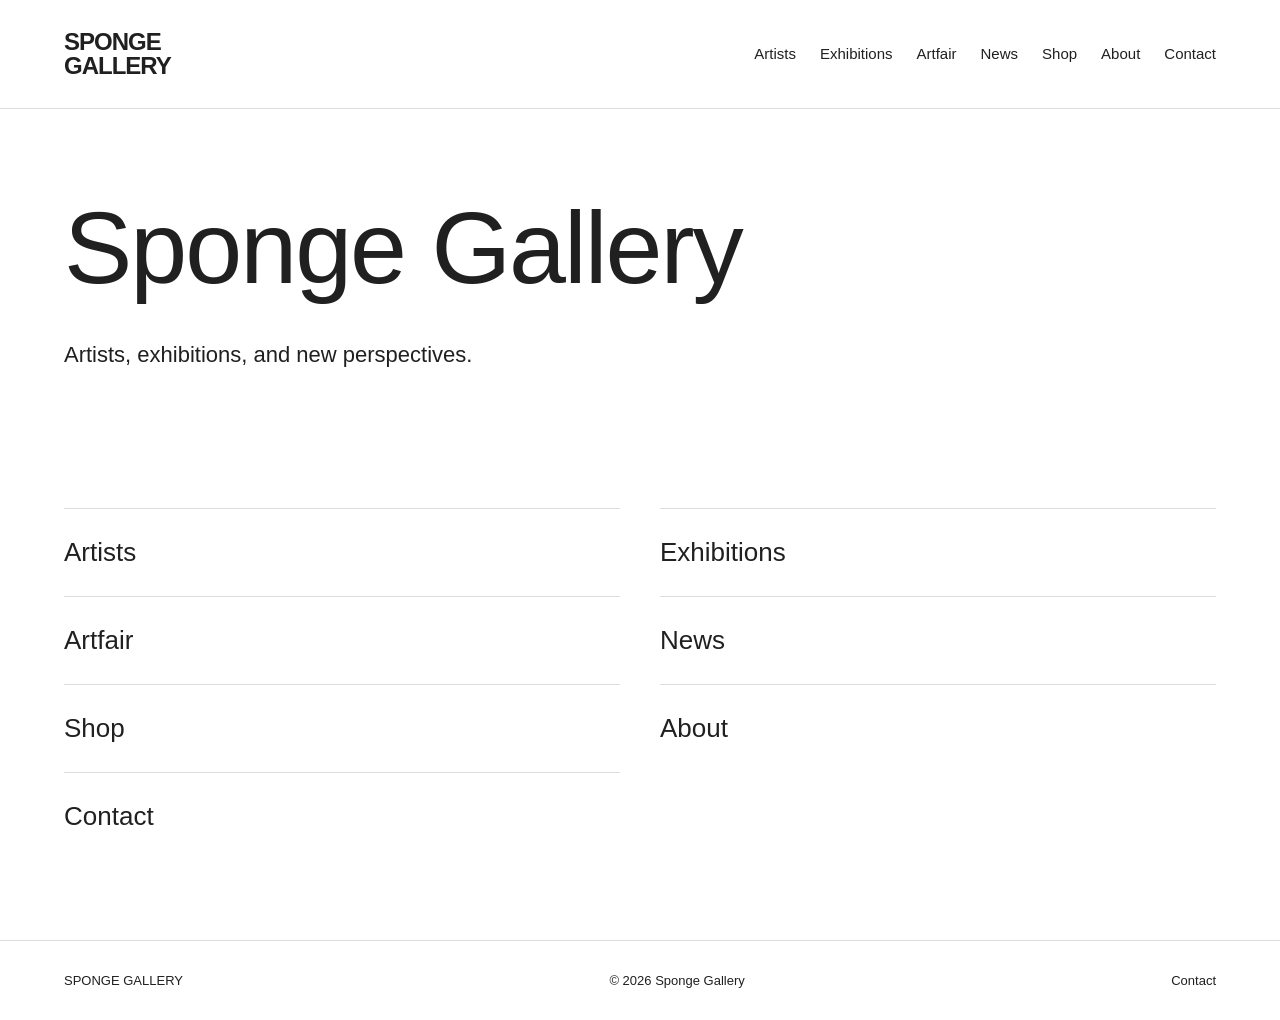
<file: index.html>
<!doctype html><html lang="en"><head><meta charset="utf-8"><meta name="viewport" content="width=device-width,initial-scale=1"><title>Sponge Gallery | Sponge Gallery</title><meta name="description" content="Sponge Gallery — artists, exhibitions, art fairs, and news."><link rel="icon" href="favicon.svg"><link rel="stylesheet" href="style.css"></head><body data-page="index"><a class="skip" href="#main">Skip to content</a><header><a class="brand" href="index.html">SPONGE<br>GALLERY</a><button id="menu" aria-expanded="false" aria-controls="navigation">Menu</button><nav id="navigation" aria-label="Main navigation"></nav></header><main id="main"></main><footer><a href="index.html">SPONGE GALLERY</a><span>© <span id="year"></span> Sponge Gallery</span><a href="contact.html">Contact</a></footer><dialog id="viewer"><button id="close-viewer">Close ×</button><img id="large-image" alt=""><p id="image-caption"></p></dialog><dialog id="inquiry"><button id="close-inquiry">Close ×</button><h2>Artwork inquiry</h2><p id="inquiry-context"></p><form id="inquiry-form"><label>Name<input name="name" required autocomplete="name"></label><label>Email<input name="email" type="email" required autocomplete="email"></label><label>Message<textarea name="message" rows="5" required></textarea></label><button type="submit">Prepare email inquiry</button><p id="inquiry-status" role="status"></p></form></dialog><script src="content.js"></script><script src="app.js"></script></body></html>
</file>
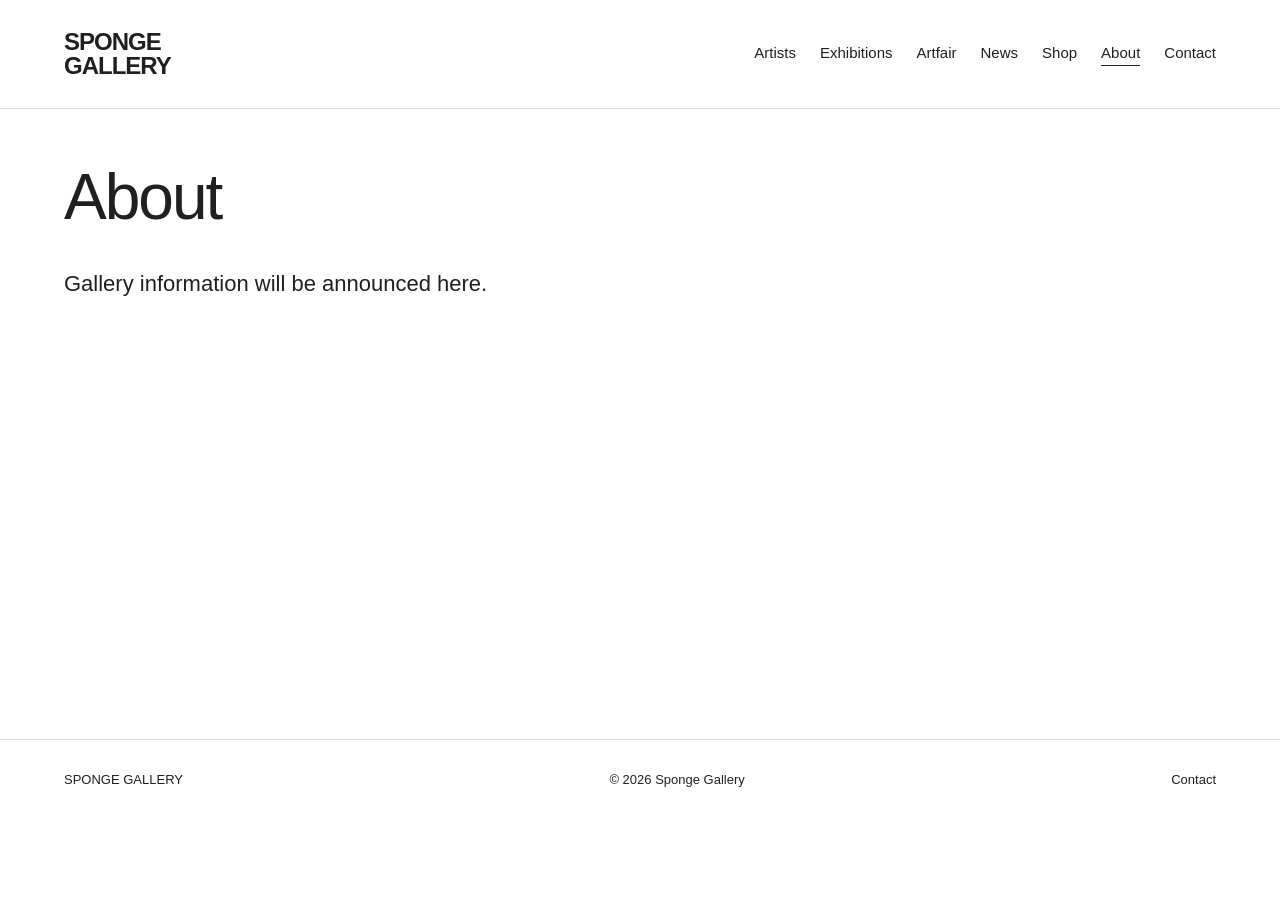
<file: about.html>
<!doctype html><html lang="en"><head><meta charset="utf-8"><meta name="viewport" content="width=device-width,initial-scale=1"><title>About | Sponge Gallery</title><meta name="description" content="Sponge Gallery — artists, exhibitions, art fairs, and news."><link rel="icon" href="favicon.svg"><link rel="stylesheet" href="style.css"></head><body data-page="about"><a class="skip" href="#main">Skip to content</a><header><a class="brand" href="index.html">SPONGE<br>GALLERY</a><button id="menu" aria-expanded="false" aria-controls="navigation">Menu</button><nav id="navigation" aria-label="Main navigation"></nav></header><main id="main"></main><footer><a href="index.html">SPONGE GALLERY</a><span>© <span id="year"></span> Sponge Gallery</span><a href="contact.html">Contact</a></footer><dialog id="viewer"><button id="close-viewer">Close ×</button><img id="large-image" alt=""><p id="image-caption"></p></dialog><dialog id="inquiry"><button id="close-inquiry">Close ×</button><h2>Artwork inquiry</h2><p id="inquiry-context"></p><form id="inquiry-form"><label>Name<input name="name" required autocomplete="name"></label><label>Email<input name="email" type="email" required autocomplete="email"></label><label>Message<textarea name="message" rows="5" required></textarea></label><button type="submit">Prepare email inquiry</button><p id="inquiry-status" role="status"></p></form></dialog><script src="content.js"></script><script src="app.js"></script></body></html>
</file>
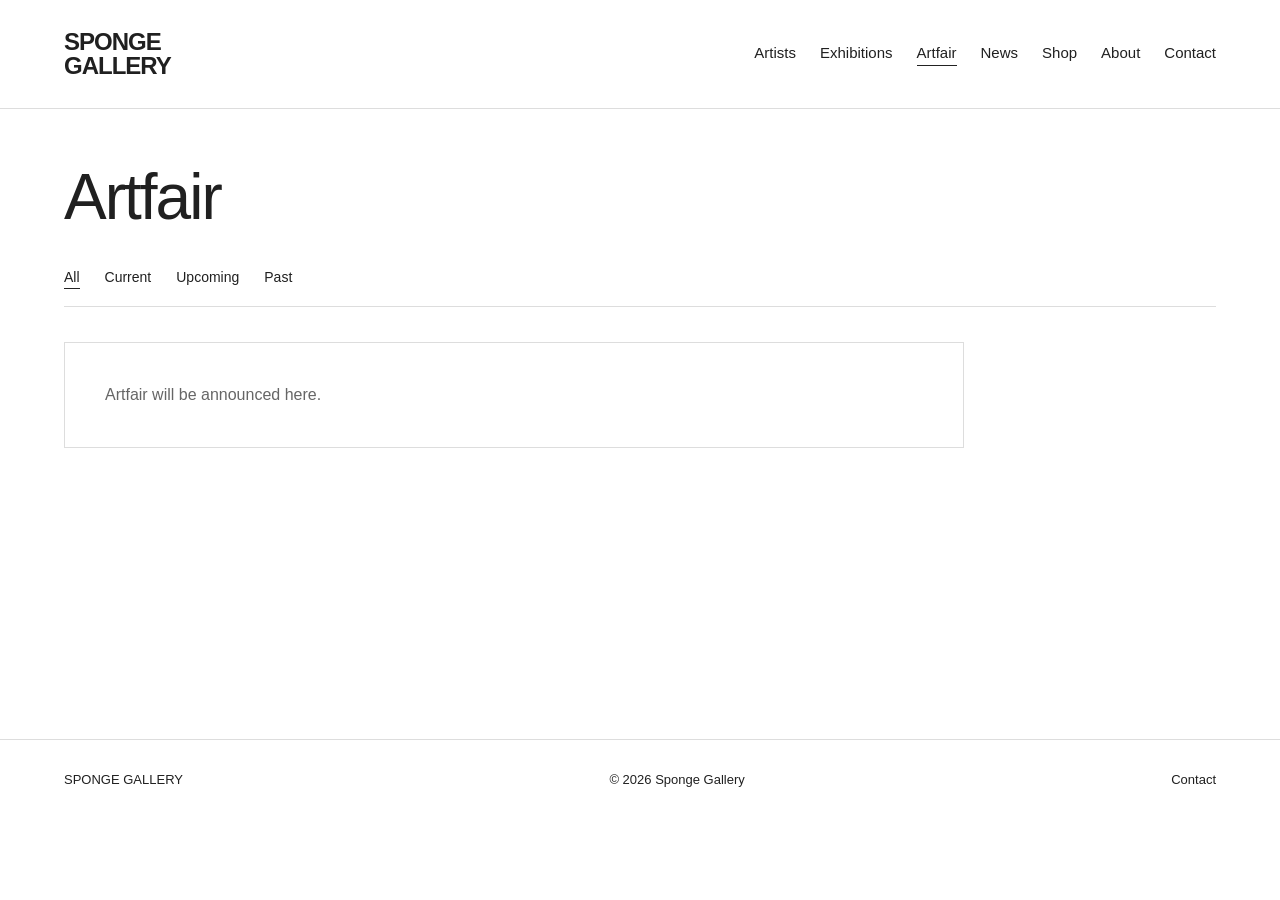
<file: artfair.html>
<!doctype html><html lang="en"><head><meta charset="utf-8"><meta name="viewport" content="width=device-width,initial-scale=1"><title>Artfair | Sponge Gallery</title><meta name="description" content="Sponge Gallery — artists, exhibitions, art fairs, and news."><link rel="icon" href="favicon.svg"><link rel="stylesheet" href="style.css"></head><body data-page="artfair"><a class="skip" href="#main">Skip to content</a><header><a class="brand" href="index.html">SPONGE<br>GALLERY</a><button id="menu" aria-expanded="false" aria-controls="navigation">Menu</button><nav id="navigation" aria-label="Main navigation"></nav></header><main id="main"></main><footer><a href="index.html">SPONGE GALLERY</a><span>© <span id="year"></span> Sponge Gallery</span><a href="contact.html">Contact</a></footer><dialog id="viewer"><button id="close-viewer">Close ×</button><img id="large-image" alt=""><p id="image-caption"></p></dialog><dialog id="inquiry"><button id="close-inquiry">Close ×</button><h2>Artwork inquiry</h2><p id="inquiry-context"></p><form id="inquiry-form"><label>Name<input name="name" required autocomplete="name"></label><label>Email<input name="email" type="email" required autocomplete="email"></label><label>Message<textarea name="message" rows="5" required></textarea></label><button type="submit">Prepare email inquiry</button><p id="inquiry-status" role="status"></p></form></dialog><script src="content.js"></script><script src="app.js"></script></body></html>
</file>
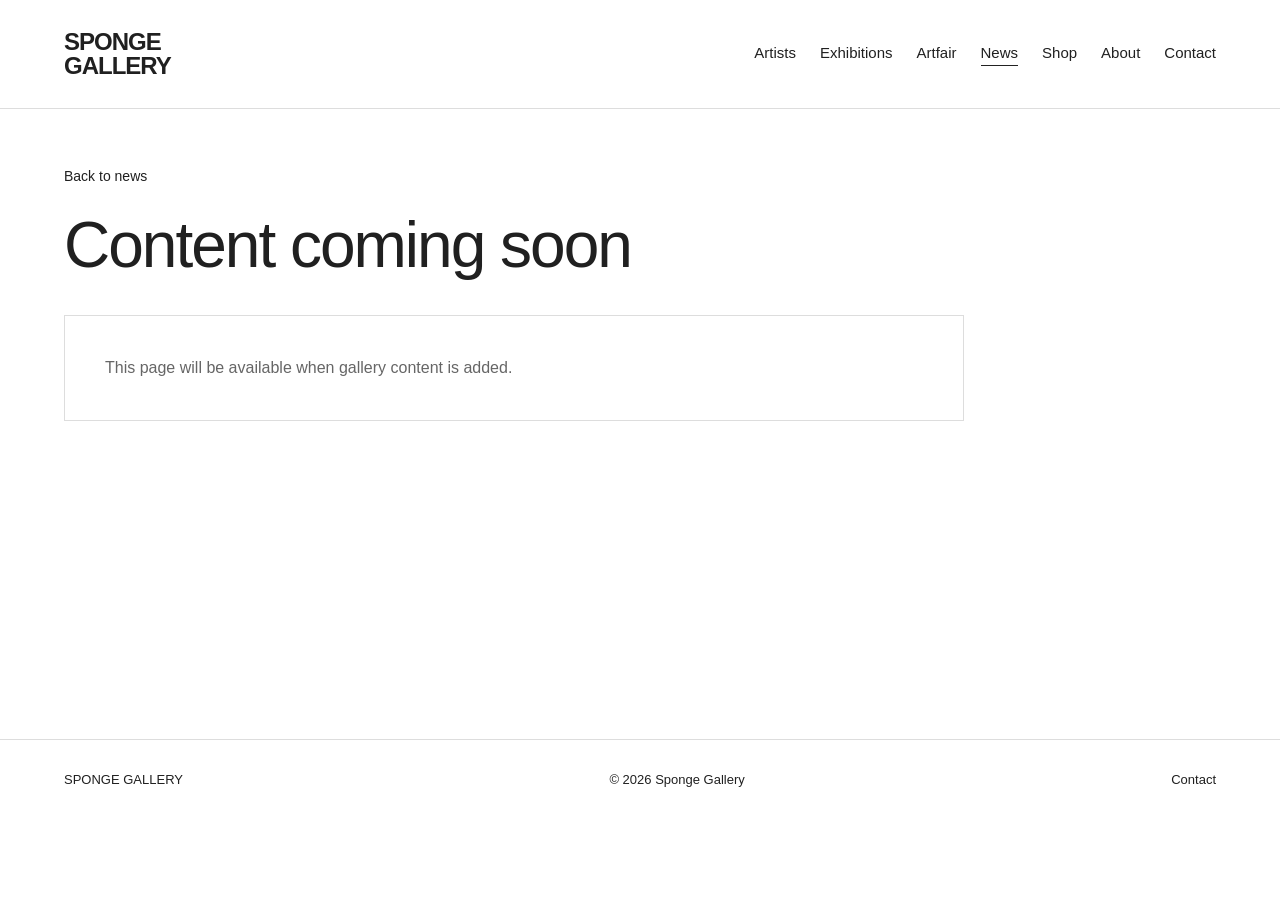
<file: article.html>
<!doctype html><html lang="en"><head><meta charset="utf-8"><meta name="viewport" content="width=device-width,initial-scale=1"><title>News article | Sponge Gallery</title><meta name="description" content="Sponge Gallery — artists, exhibitions, art fairs, and news."><link rel="icon" href="favicon.svg"><link rel="stylesheet" href="style.css"></head><body data-page="article"><a class="skip" href="#main">Skip to content</a><header><a class="brand" href="index.html">SPONGE<br>GALLERY</a><button id="menu" aria-expanded="false" aria-controls="navigation">Menu</button><nav id="navigation" aria-label="Main navigation"></nav></header><main id="main"></main><footer><a href="index.html">SPONGE GALLERY</a><span>© <span id="year"></span> Sponge Gallery</span><a href="contact.html">Contact</a></footer><dialog id="viewer"><button id="close-viewer">Close ×</button><img id="large-image" alt=""><p id="image-caption"></p></dialog><dialog id="inquiry"><button id="close-inquiry">Close ×</button><h2>Artwork inquiry</h2><p id="inquiry-context"></p><form id="inquiry-form"><label>Name<input name="name" required autocomplete="name"></label><label>Email<input name="email" type="email" required autocomplete="email"></label><label>Message<textarea name="message" rows="5" required></textarea></label><button type="submit">Prepare email inquiry</button><p id="inquiry-status" role="status"></p></form></dialog><script src="content.js"></script><script src="app.js"></script></body></html>
</file>
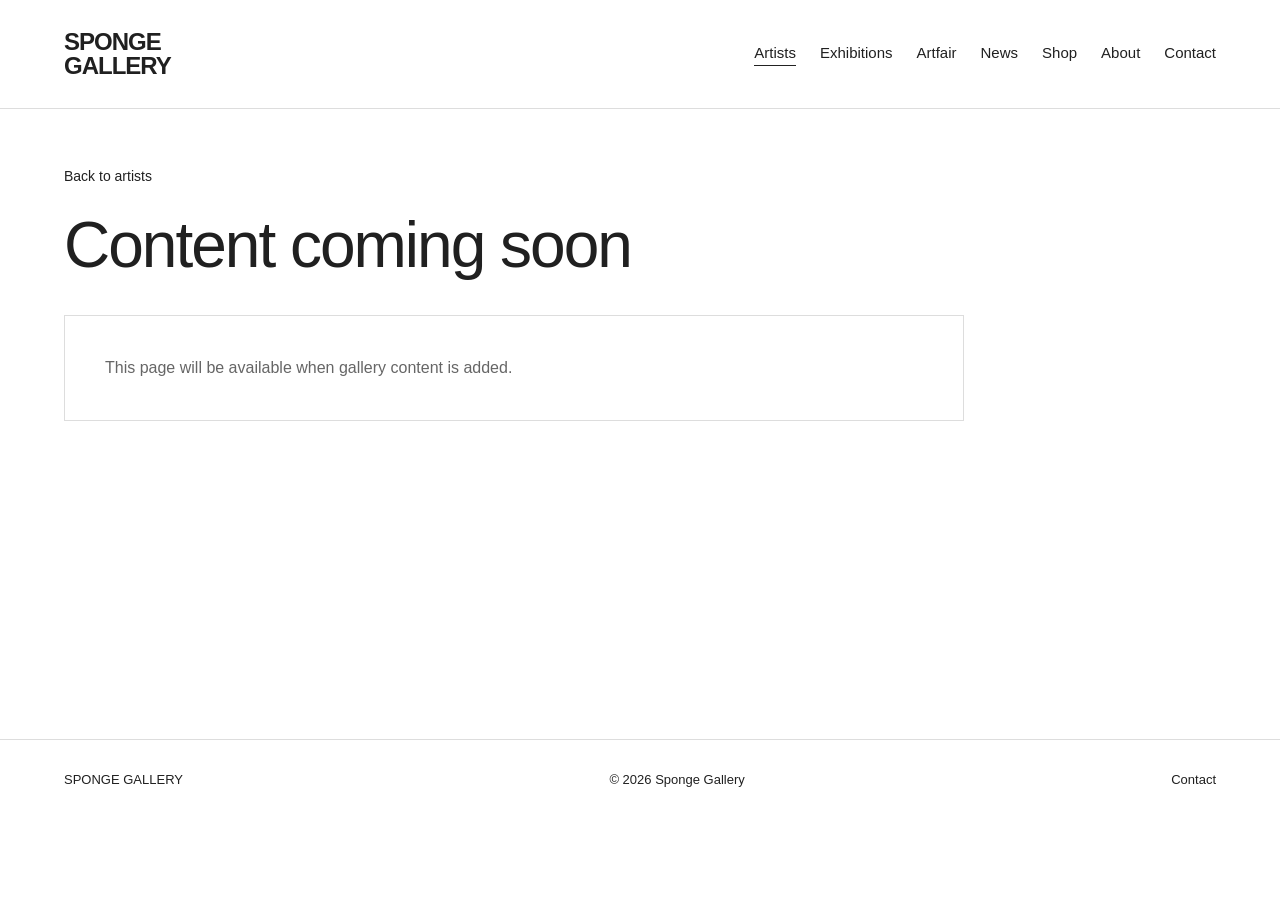
<file: artist.html>
<!doctype html><html lang="en"><head><meta charset="utf-8"><meta name="viewport" content="width=device-width,initial-scale=1"><title>Artist | Sponge Gallery</title><meta name="description" content="Sponge Gallery — artists, exhibitions, art fairs, and news."><link rel="icon" href="favicon.svg"><link rel="stylesheet" href="style.css"></head><body data-page="artist"><a class="skip" href="#main">Skip to content</a><header><a class="brand" href="index.html">SPONGE<br>GALLERY</a><button id="menu" aria-expanded="false" aria-controls="navigation">Menu</button><nav id="navigation" aria-label="Main navigation"></nav></header><main id="main"></main><footer><a href="index.html">SPONGE GALLERY</a><span>© <span id="year"></span> Sponge Gallery</span><a href="contact.html">Contact</a></footer><dialog id="viewer"><button id="close-viewer">Close ×</button><img id="large-image" alt=""><p id="image-caption"></p></dialog><dialog id="inquiry"><button id="close-inquiry">Close ×</button><h2>Artwork inquiry</h2><p id="inquiry-context"></p><form id="inquiry-form"><label>Name<input name="name" required autocomplete="name"></label><label>Email<input name="email" type="email" required autocomplete="email"></label><label>Message<textarea name="message" rows="5" required></textarea></label><button type="submit">Prepare email inquiry</button><p id="inquiry-status" role="status"></p></form></dialog><script src="content.js"></script><script src="app.js"></script></body></html>
</file>
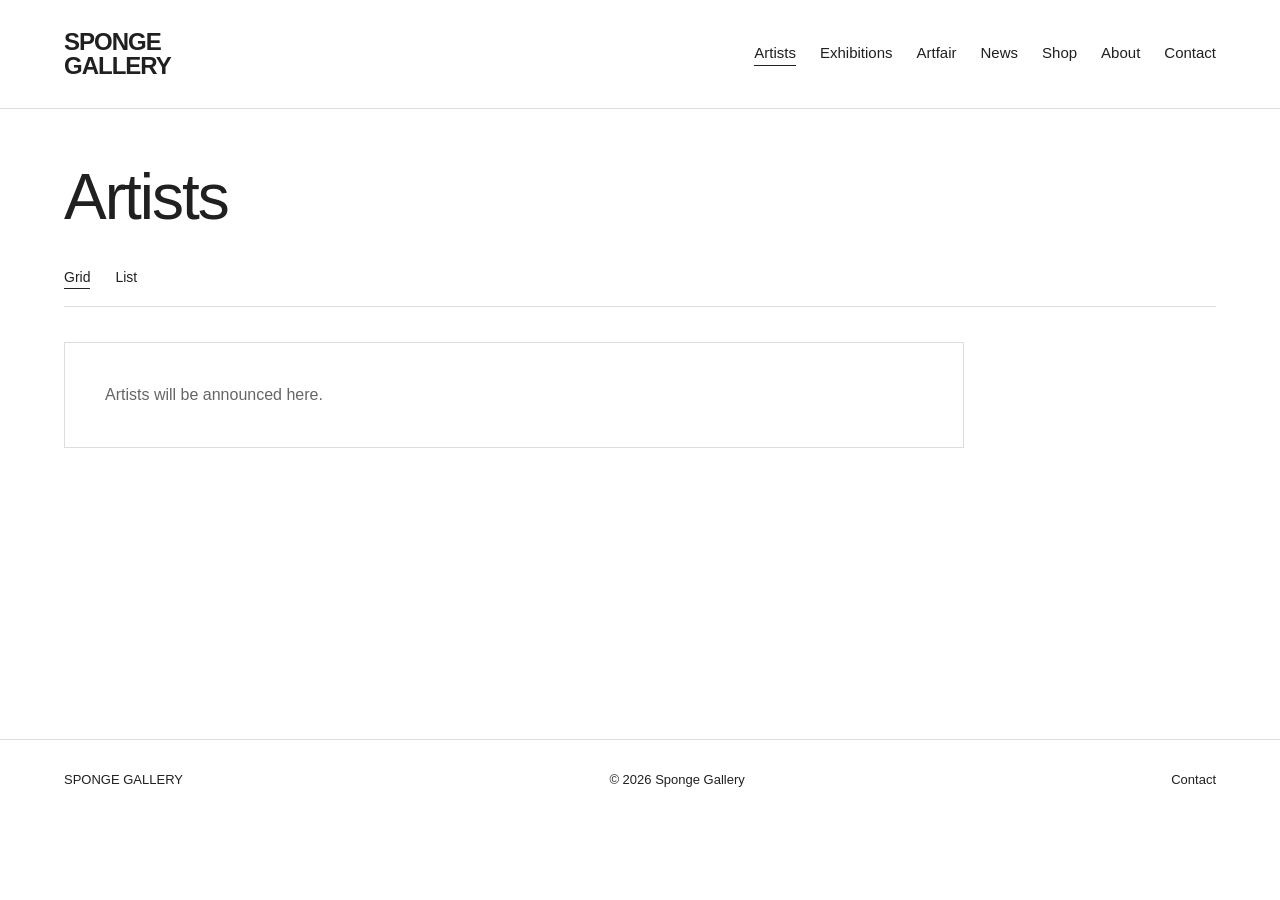
<file: artists.html>
<!doctype html><html lang="en"><head><meta charset="utf-8"><meta name="viewport" content="width=device-width,initial-scale=1"><title>Artists | Sponge Gallery</title><meta name="description" content="Sponge Gallery — artists, exhibitions, art fairs, and news."><link rel="icon" href="favicon.svg"><link rel="stylesheet" href="style.css"></head><body data-page="artists"><a class="skip" href="#main">Skip to content</a><header><a class="brand" href="index.html">SPONGE<br>GALLERY</a><button id="menu" aria-expanded="false" aria-controls="navigation">Menu</button><nav id="navigation" aria-label="Main navigation"></nav></header><main id="main"></main><footer><a href="index.html">SPONGE GALLERY</a><span>© <span id="year"></span> Sponge Gallery</span><a href="contact.html">Contact</a></footer><dialog id="viewer"><button id="close-viewer">Close ×</button><img id="large-image" alt=""><p id="image-caption"></p></dialog><dialog id="inquiry"><button id="close-inquiry">Close ×</button><h2>Artwork inquiry</h2><p id="inquiry-context"></p><form id="inquiry-form"><label>Name<input name="name" required autocomplete="name"></label><label>Email<input name="email" type="email" required autocomplete="email"></label><label>Message<textarea name="message" rows="5" required></textarea></label><button type="submit">Prepare email inquiry</button><p id="inquiry-status" role="status"></p></form></dialog><script src="content.js"></script><script src="app.js"></script></body></html>
</file>
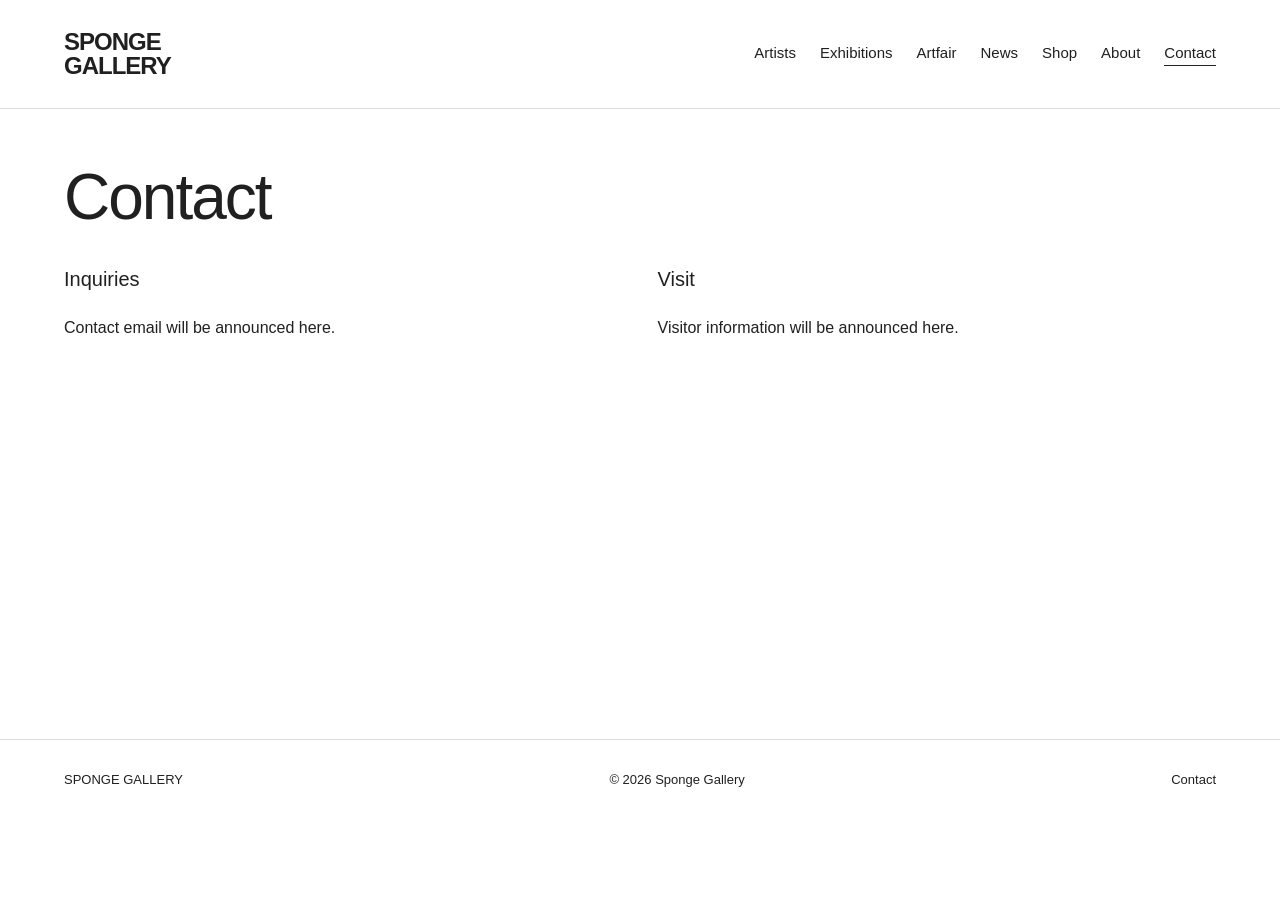
<file: contact.html>
<!doctype html><html lang="en"><head><meta charset="utf-8"><meta name="viewport" content="width=device-width,initial-scale=1"><title>Contact | Sponge Gallery</title><meta name="description" content="Sponge Gallery — artists, exhibitions, art fairs, and news."><link rel="icon" href="favicon.svg"><link rel="stylesheet" href="style.css"></head><body data-page="contact"><a class="skip" href="#main">Skip to content</a><header><a class="brand" href="index.html">SPONGE<br>GALLERY</a><button id="menu" aria-expanded="false" aria-controls="navigation">Menu</button><nav id="navigation" aria-label="Main navigation"></nav></header><main id="main"></main><footer><a href="index.html">SPONGE GALLERY</a><span>© <span id="year"></span> Sponge Gallery</span><a href="contact.html">Contact</a></footer><dialog id="viewer"><button id="close-viewer">Close ×</button><img id="large-image" alt=""><p id="image-caption"></p></dialog><dialog id="inquiry"><button id="close-inquiry">Close ×</button><h2>Artwork inquiry</h2><p id="inquiry-context"></p><form id="inquiry-form"><label>Name<input name="name" required autocomplete="name"></label><label>Email<input name="email" type="email" required autocomplete="email"></label><label>Message<textarea name="message" rows="5" required></textarea></label><button type="submit">Prepare email inquiry</button><p id="inquiry-status" role="status"></p></form></dialog><script src="content.js"></script><script src="app.js"></script></body></html>
</file>
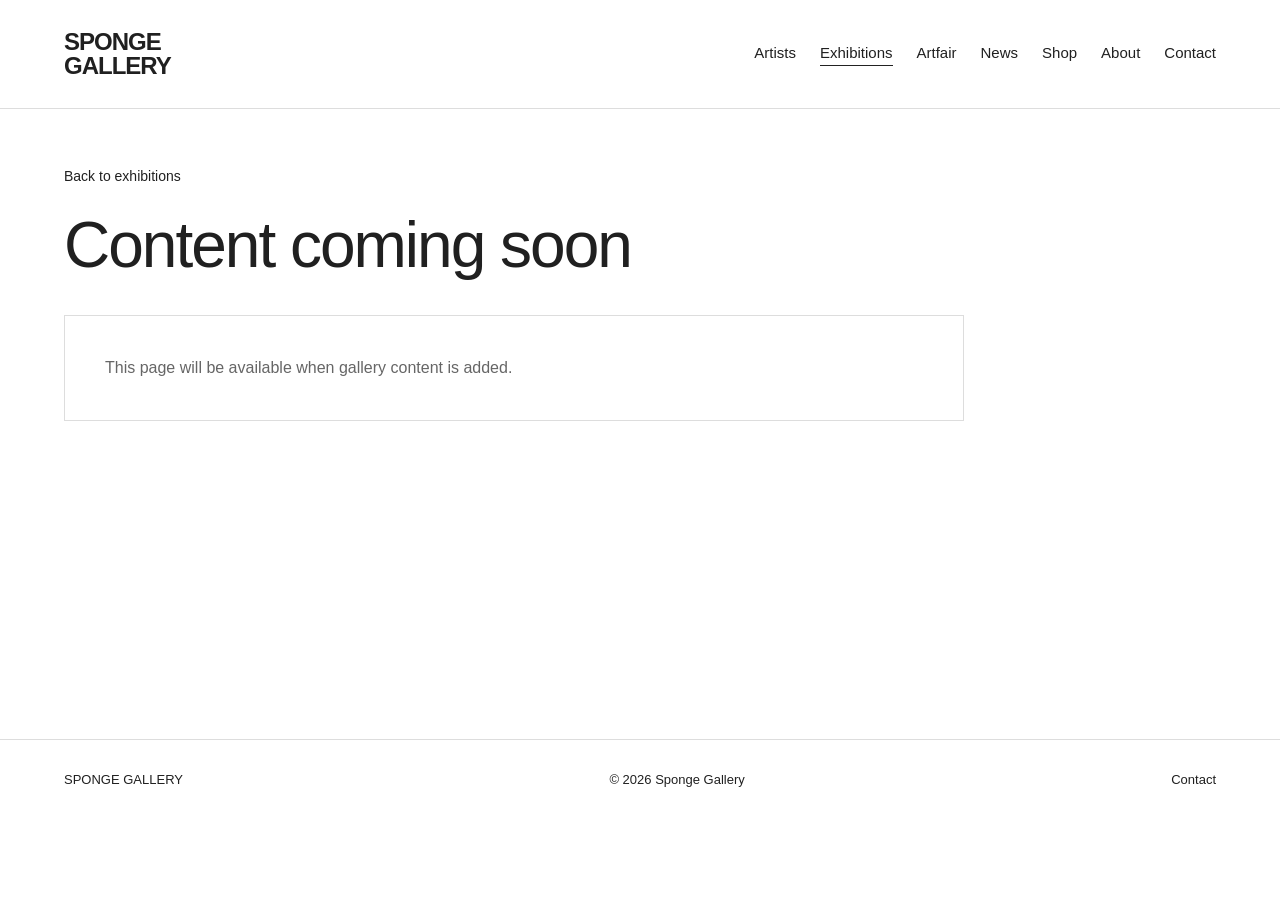
<file: exhibition.html>
<!doctype html><html lang="en"><head><meta charset="utf-8"><meta name="viewport" content="width=device-width,initial-scale=1"><title>Exhibition | Sponge Gallery</title><meta name="description" content="Sponge Gallery — artists, exhibitions, art fairs, and news."><link rel="icon" href="favicon.svg"><link rel="stylesheet" href="style.css"></head><body data-page="exhibition"><a class="skip" href="#main">Skip to content</a><header><a class="brand" href="index.html">SPONGE<br>GALLERY</a><button id="menu" aria-expanded="false" aria-controls="navigation">Menu</button><nav id="navigation" aria-label="Main navigation"></nav></header><main id="main"></main><footer><a href="index.html">SPONGE GALLERY</a><span>© <span id="year"></span> Sponge Gallery</span><a href="contact.html">Contact</a></footer><dialog id="viewer"><button id="close-viewer">Close ×</button><img id="large-image" alt=""><p id="image-caption"></p></dialog><dialog id="inquiry"><button id="close-inquiry">Close ×</button><h2>Artwork inquiry</h2><p id="inquiry-context"></p><form id="inquiry-form"><label>Name<input name="name" required autocomplete="name"></label><label>Email<input name="email" type="email" required autocomplete="email"></label><label>Message<textarea name="message" rows="5" required></textarea></label><button type="submit">Prepare email inquiry</button><p id="inquiry-status" role="status"></p></form></dialog><script src="content.js"></script><script src="app.js"></script></body></html>
</file>
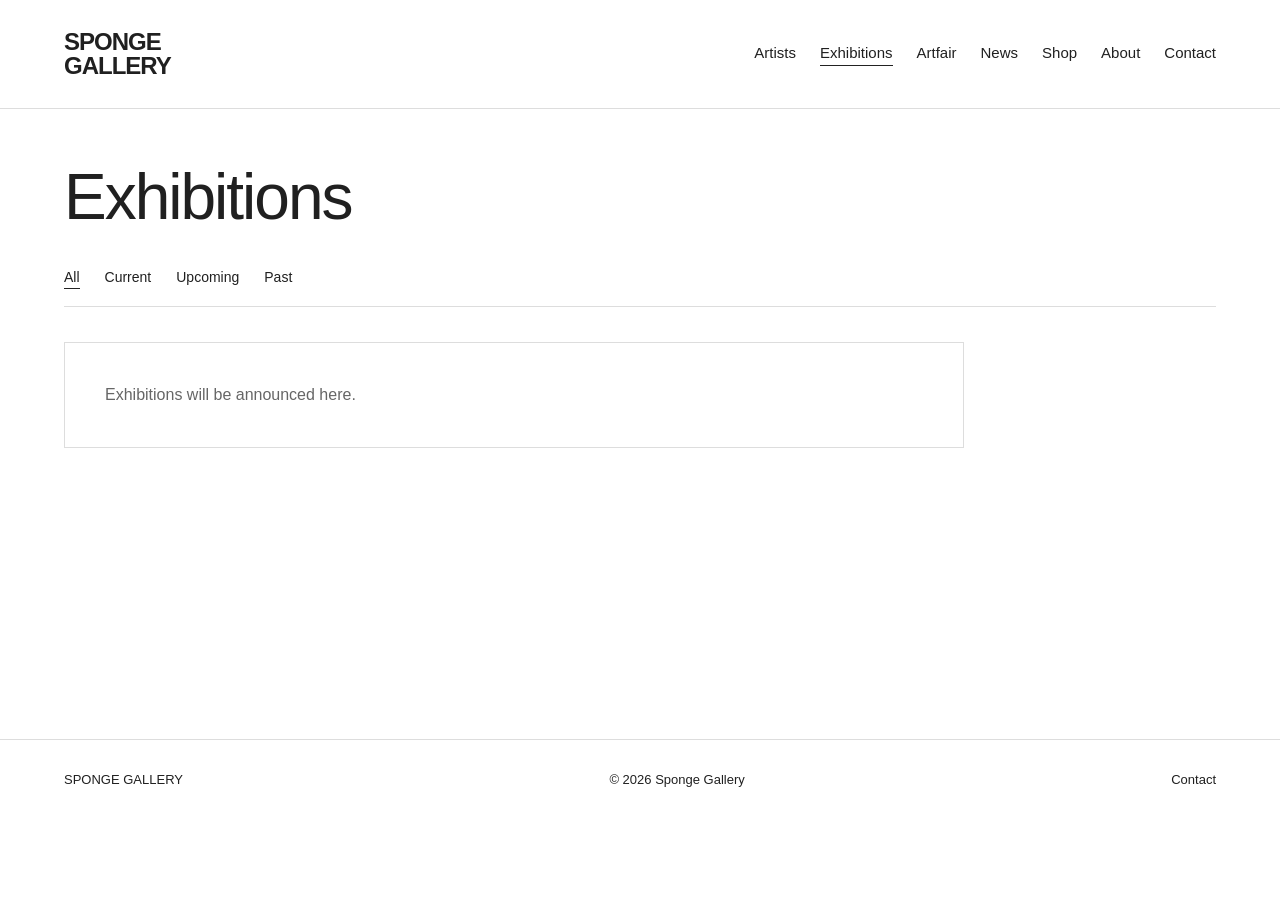
<file: exhibitions.html>
<!doctype html><html lang="en"><head><meta charset="utf-8"><meta name="viewport" content="width=device-width,initial-scale=1"><title>Exhibitions | Sponge Gallery</title><meta name="description" content="Sponge Gallery — artists, exhibitions, art fairs, and news."><link rel="icon" href="favicon.svg"><link rel="stylesheet" href="style.css"></head><body data-page="exhibitions"><a class="skip" href="#main">Skip to content</a><header><a class="brand" href="index.html">SPONGE<br>GALLERY</a><button id="menu" aria-expanded="false" aria-controls="navigation">Menu</button><nav id="navigation" aria-label="Main navigation"></nav></header><main id="main"></main><footer><a href="index.html">SPONGE GALLERY</a><span>© <span id="year"></span> Sponge Gallery</span><a href="contact.html">Contact</a></footer><dialog id="viewer"><button id="close-viewer">Close ×</button><img id="large-image" alt=""><p id="image-caption"></p></dialog><dialog id="inquiry"><button id="close-inquiry">Close ×</button><h2>Artwork inquiry</h2><p id="inquiry-context"></p><form id="inquiry-form"><label>Name<input name="name" required autocomplete="name"></label><label>Email<input name="email" type="email" required autocomplete="email"></label><label>Message<textarea name="message" rows="5" required></textarea></label><button type="submit">Prepare email inquiry</button><p id="inquiry-status" role="status"></p></form></dialog><script src="content.js"></script><script src="app.js"></script></body></html>
</file>
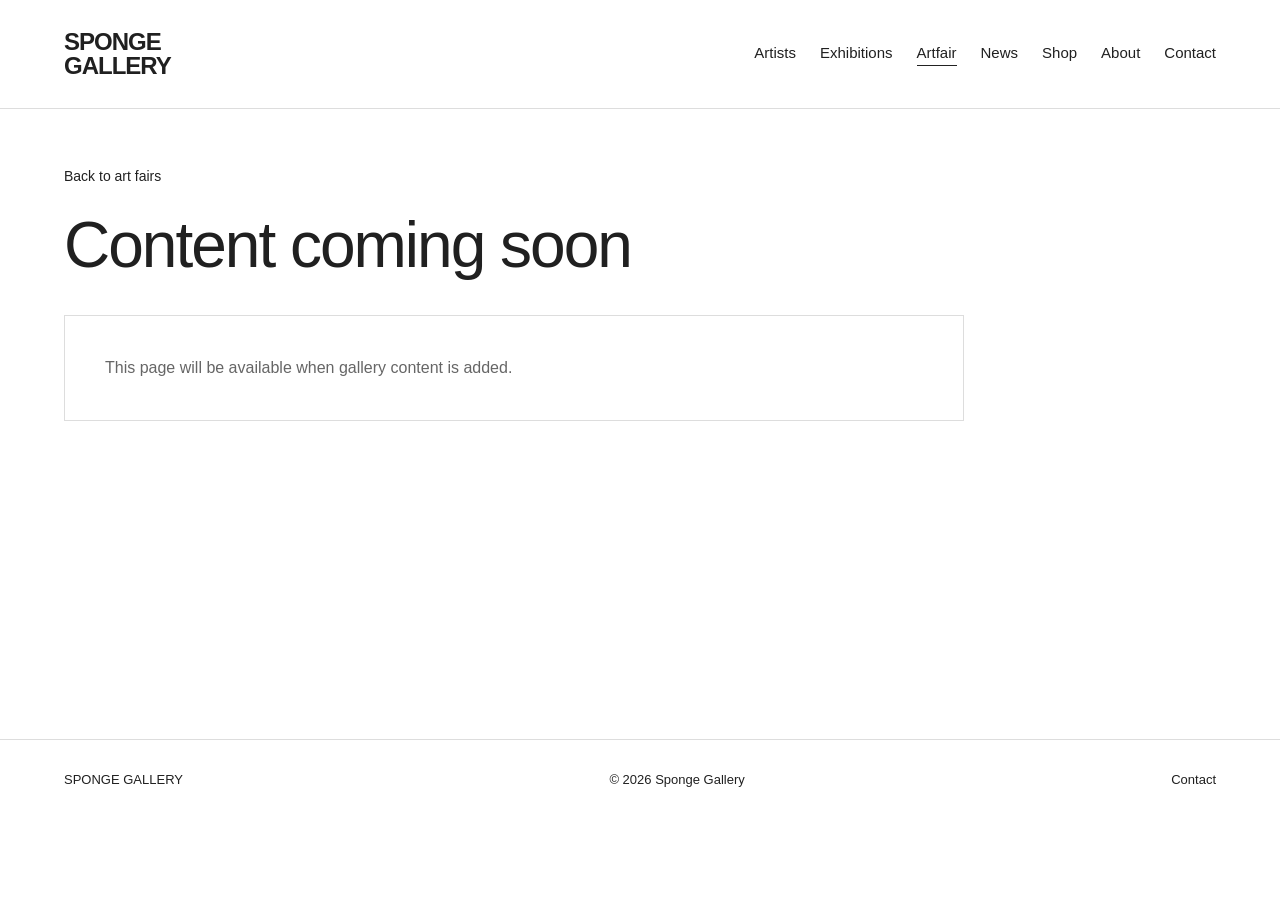
<file: fair.html>
<!doctype html><html lang="en"><head><meta charset="utf-8"><meta name="viewport" content="width=device-width,initial-scale=1"><title>Art fair | Sponge Gallery</title><meta name="description" content="Sponge Gallery — artists, exhibitions, art fairs, and news."><link rel="icon" href="favicon.svg"><link rel="stylesheet" href="style.css"></head><body data-page="fair"><a class="skip" href="#main">Skip to content</a><header><a class="brand" href="index.html">SPONGE<br>GALLERY</a><button id="menu" aria-expanded="false" aria-controls="navigation">Menu</button><nav id="navigation" aria-label="Main navigation"></nav></header><main id="main"></main><footer><a href="index.html">SPONGE GALLERY</a><span>© <span id="year"></span> Sponge Gallery</span><a href="contact.html">Contact</a></footer><dialog id="viewer"><button id="close-viewer">Close ×</button><img id="large-image" alt=""><p id="image-caption"></p></dialog><dialog id="inquiry"><button id="close-inquiry">Close ×</button><h2>Artwork inquiry</h2><p id="inquiry-context"></p><form id="inquiry-form"><label>Name<input name="name" required autocomplete="name"></label><label>Email<input name="email" type="email" required autocomplete="email"></label><label>Message<textarea name="message" rows="5" required></textarea></label><button type="submit">Prepare email inquiry</button><p id="inquiry-status" role="status"></p></form></dialog><script src="content.js"></script><script src="app.js"></script></body></html>
</file>
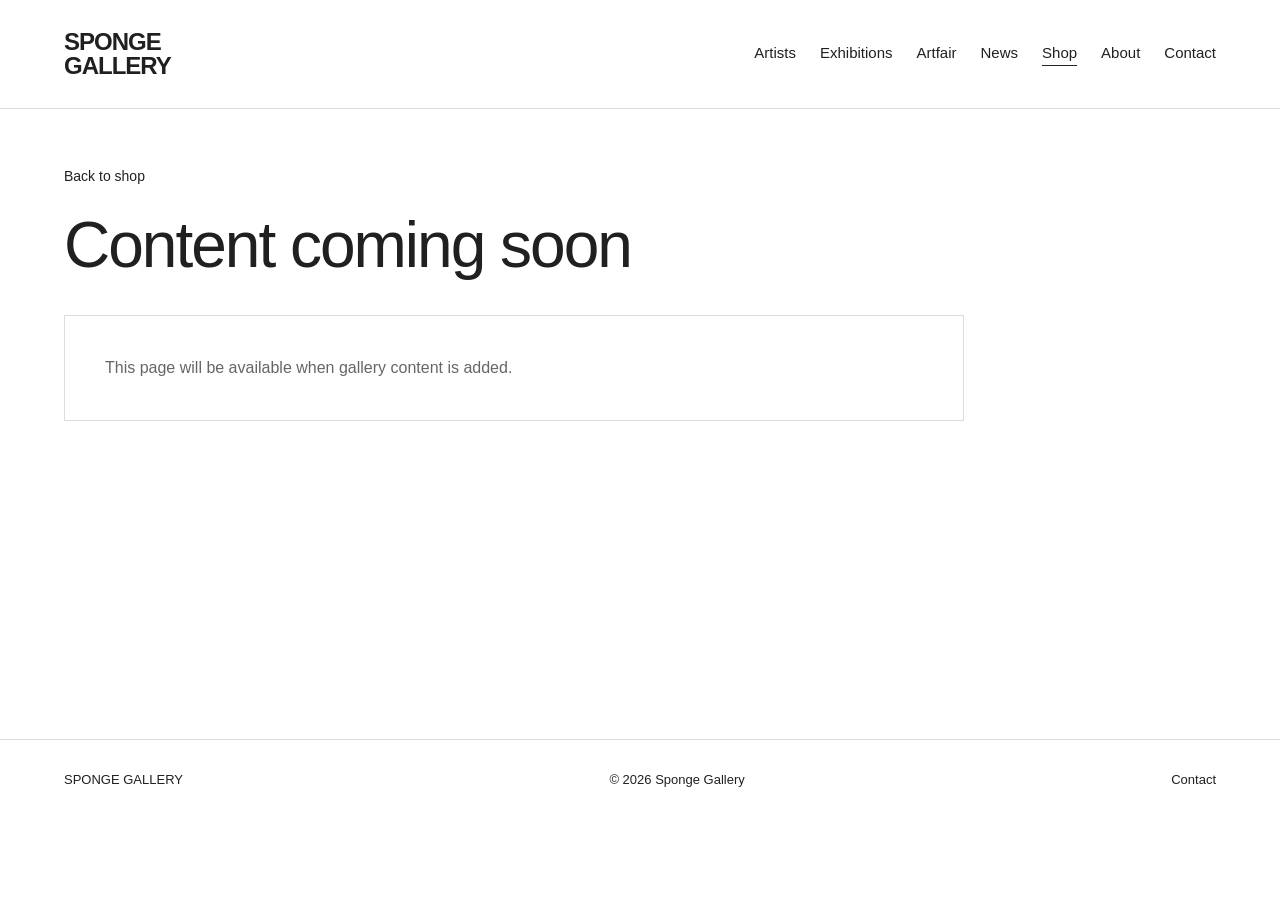
<file: item.html>
<!doctype html><html lang="en"><head><meta charset="utf-8"><meta name="viewport" content="width=device-width,initial-scale=1"><title>Shop item | Sponge Gallery</title><meta name="description" content="Sponge Gallery — artists, exhibitions, art fairs, and news."><link rel="icon" href="favicon.svg"><link rel="stylesheet" href="style.css"></head><body data-page="item"><a class="skip" href="#main">Skip to content</a><header><a class="brand" href="index.html">SPONGE<br>GALLERY</a><button id="menu" aria-expanded="false" aria-controls="navigation">Menu</button><nav id="navigation" aria-label="Main navigation"></nav></header><main id="main"></main><footer><a href="index.html">SPONGE GALLERY</a><span>© <span id="year"></span> Sponge Gallery</span><a href="contact.html">Contact</a></footer><dialog id="viewer"><button id="close-viewer">Close ×</button><img id="large-image" alt=""><p id="image-caption"></p></dialog><dialog id="inquiry"><button id="close-inquiry">Close ×</button><h2>Artwork inquiry</h2><p id="inquiry-context"></p><form id="inquiry-form"><label>Name<input name="name" required autocomplete="name"></label><label>Email<input name="email" type="email" required autocomplete="email"></label><label>Message<textarea name="message" rows="5" required></textarea></label><button type="submit">Prepare email inquiry</button><p id="inquiry-status" role="status"></p></form></dialog><script src="content.js"></script><script src="app.js"></script></body></html>
</file>
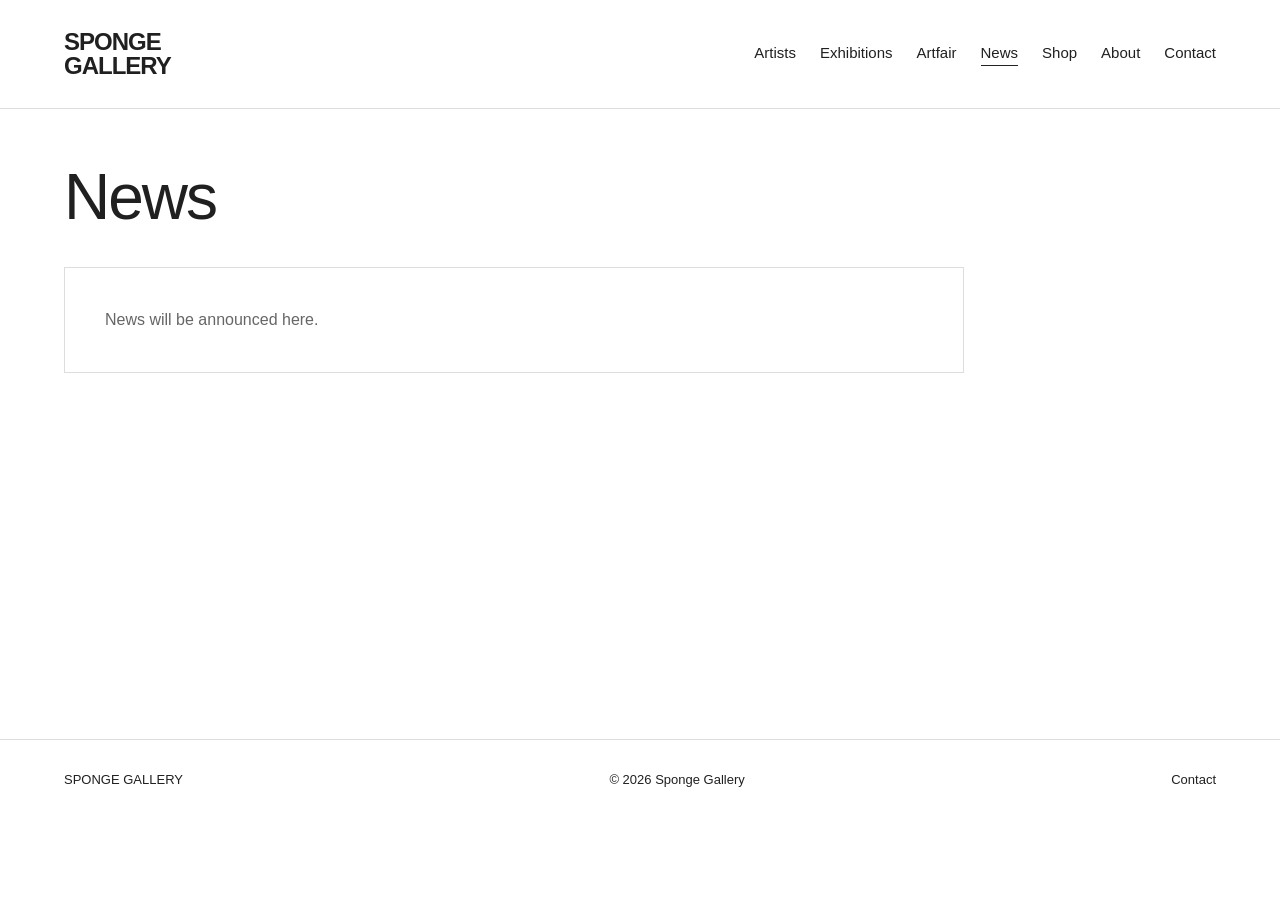
<file: news.html>
<!doctype html><html lang="en"><head><meta charset="utf-8"><meta name="viewport" content="width=device-width,initial-scale=1"><title>News | Sponge Gallery</title><meta name="description" content="Sponge Gallery — artists, exhibitions, art fairs, and news."><link rel="icon" href="favicon.svg"><link rel="stylesheet" href="style.css"></head><body data-page="news"><a class="skip" href="#main">Skip to content</a><header><a class="brand" href="index.html">SPONGE<br>GALLERY</a><button id="menu" aria-expanded="false" aria-controls="navigation">Menu</button><nav id="navigation" aria-label="Main navigation"></nav></header><main id="main"></main><footer><a href="index.html">SPONGE GALLERY</a><span>© <span id="year"></span> Sponge Gallery</span><a href="contact.html">Contact</a></footer><dialog id="viewer"><button id="close-viewer">Close ×</button><img id="large-image" alt=""><p id="image-caption"></p></dialog><dialog id="inquiry"><button id="close-inquiry">Close ×</button><h2>Artwork inquiry</h2><p id="inquiry-context"></p><form id="inquiry-form"><label>Name<input name="name" required autocomplete="name"></label><label>Email<input name="email" type="email" required autocomplete="email"></label><label>Message<textarea name="message" rows="5" required></textarea></label><button type="submit">Prepare email inquiry</button><p id="inquiry-status" role="status"></p></form></dialog><script src="content.js"></script><script src="app.js"></script></body></html>
</file>
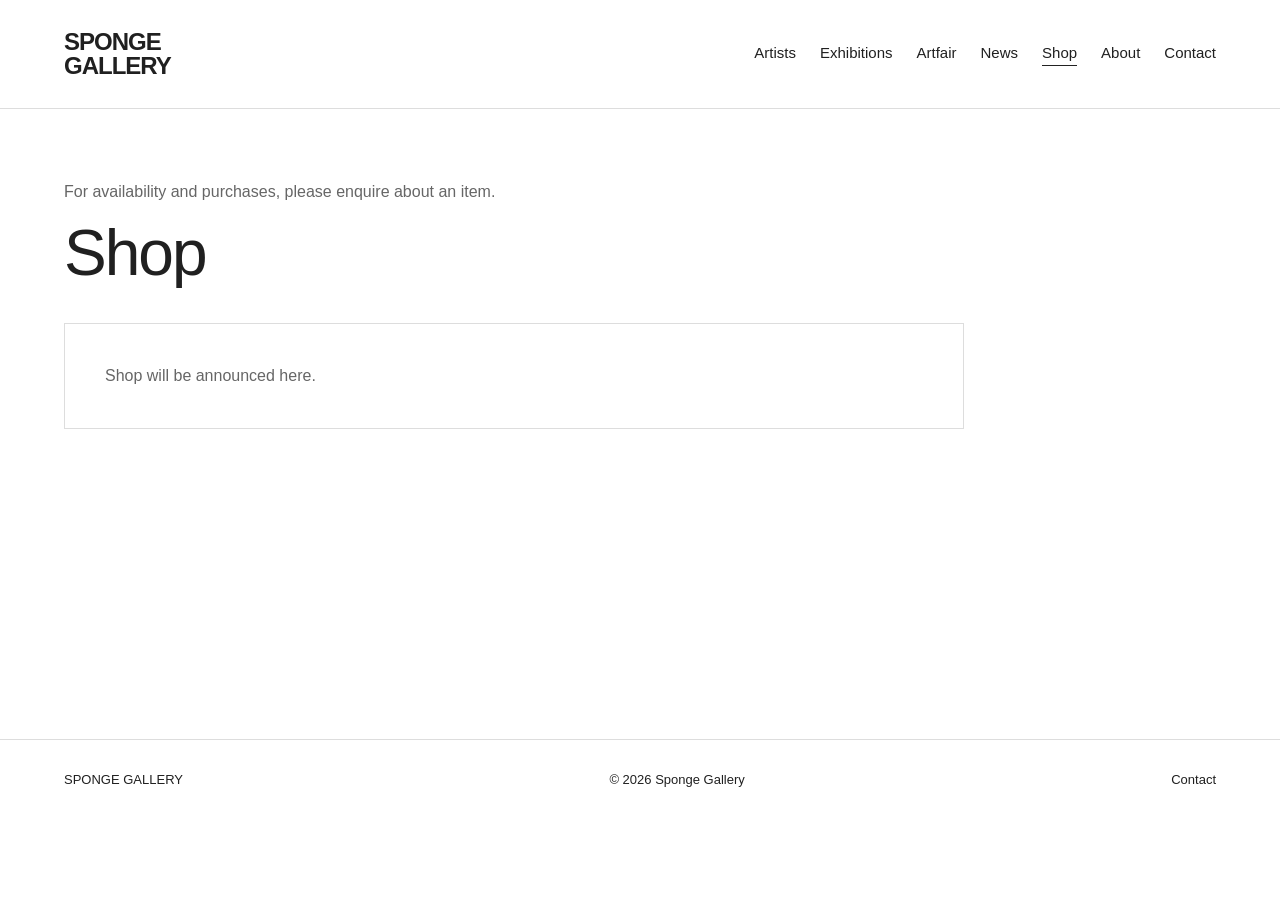
<file: shop.html>
<!doctype html><html lang="en"><head><meta charset="utf-8"><meta name="viewport" content="width=device-width,initial-scale=1"><title>Shop | Sponge Gallery</title><meta name="description" content="Sponge Gallery — artists, exhibitions, art fairs, and news."><link rel="icon" href="favicon.svg"><link rel="stylesheet" href="style.css"></head><body data-page="shop"><a class="skip" href="#main">Skip to content</a><header><a class="brand" href="index.html">SPONGE<br>GALLERY</a><button id="menu" aria-expanded="false" aria-controls="navigation">Menu</button><nav id="navigation" aria-label="Main navigation"></nav></header><main id="main"></main><footer><a href="index.html">SPONGE GALLERY</a><span>© <span id="year"></span> Sponge Gallery</span><a href="contact.html">Contact</a></footer><dialog id="viewer"><button id="close-viewer">Close ×</button><img id="large-image" alt=""><p id="image-caption"></p></dialog><dialog id="inquiry"><button id="close-inquiry">Close ×</button><h2>Artwork inquiry</h2><p id="inquiry-context"></p><form id="inquiry-form"><label>Name<input name="name" required autocomplete="name"></label><label>Email<input name="email" type="email" required autocomplete="email"></label><label>Message<textarea name="message" rows="5" required></textarea></label><button type="submit">Prepare email inquiry</button><p id="inquiry-status" role="status"></p></form></dialog><script src="content.js"></script><script src="app.js"></script></body></html>
</file>
<file: style.css>
*{box-sizing:border-box}body{margin:0;font-family:Arial,Helvetica,sans-serif;color:#202020;background:white;line-height:1.5}a{color:inherit;text-decoration:none}a:hover{text-decoration:underline}button,input,textarea{font:inherit}button{cursor:pointer;color:inherit;background:white;border:1px solid #bbb;padding:10px 17px}button:hover{border-color:#222}button:focus-visible,a:focus-visible,input:focus-visible,textarea:focus-visible{outline:2px solid #222;outline-offset:4px}.skip{position:absolute;left:-9999px}.skip:focus{left:20px;top:10px;background:white;z-index:10;padding:10px}header{display:flex;justify-content:space-between;align-items:center;gap:30px;padding:30px 5%;border-bottom:1px solid #ddd}.brand{font-size:24px;font-weight:700;line-height:1;letter-spacing:-1px}nav{display:flex;gap:24px;flex-wrap:wrap;font-size:15px}nav a[aria-current=page]{border-bottom:1px solid #222}#menu{display:none}main{padding:55px 5% 80px;min-height:70vh;max-width:1600px;margin:auto}h1{font-size:clamp(36px,5vw,72px);line-height:1.06;letter-spacing:-2px;font-weight:400;margin:0 0 35px}h2{font-size:26px;line-height:1.2;font-weight:400;margin:0 0 25px}h3{font-size:20px;font-weight:400;margin:15px 0 5px}p{font-size:16px;max-width:760px}.lead{font-size:22px;max-width:700px}.subnav{display:flex;gap:25px;flex-wrap:wrap;border-bottom:1px solid #ddd;padding-bottom:17px;margin-bottom:35px}.subnav a,.subnav button{font-size:14px}.subnav button{padding:0;border:0}.subnav .active{border-bottom:1px solid #222}.grid{display:grid;grid-template-columns:repeat(3,minmax(0,1fr));gap:40px 30px}.grid.list{grid-template-columns:1fr;gap:0}.grid.list article{padding:20px 0;border-bottom:1px solid #ddd}.grid.list img,.grid.list .noimage{display:none}.image-link{display:block}.card img{display:block;width:100%;height:320px;object-fit:contain;background:#f6f6f6}.noimage{height:260px;background:#f4f4f4;display:flex;align-items:center;justify-content:center;color:#777;font-size:14px}.meta{font-size:14px;color:#666;margin:4px 0}.empty{border:1px solid #ddd;padding:40px;max-width:900px}.empty p{margin:0;color:#666}.section{padding-top:45px;margin-top:45px;border-top:1px solid #ddd;scroll-margin-top:25px}.bio{max-width:850px;white-space:pre-line}.detail-hero{max-width:1100px;max-height:650px;width:100%;object-fit:contain;display:block;margin:35px 0}.lightbox{padding:0;border:0;width:100%;background:#f7f7f7}.lightbox img{display:block;width:100%;height:350px;object-fit:contain}.caption{font-size:14px;color:#555;margin-top:12px}.back{display:inline-block;font-size:14px;margin-bottom:25px}.contact-grid{display:grid;grid-template-columns:1fr 1fr;gap:35px}.contact-grid h2{font-size:20px}.home-links{margin-top:65px;display:grid;grid-template-columns:repeat(2,1fr);gap:0 40px}.home-links a{padding:24px 0;border-top:1px solid #ddd;font-size:26px}.home-intro{padding:30px 0 50px}.home-intro h1{font-size:clamp(50px,8vw,110px);max-width:950px}.text-link{text-decoration:underline;font-size:14px}.inquire{margin-top:12px;font-size:14px}.notice{color:#666}footer{border-top:1px solid #ddd;padding:30px 5%;display:flex;justify-content:space-between;gap:20px;font-size:13px}dialog{border:1px solid #ddd;padding:30px;width:92%;max-width:900px}dialog::backdrop{background:#0009}dialog>button{display:block;margin:0 0 25px auto}dialog img{width:100%;max-height:70vh;object-fit:contain}#inquiry{max-width:600px}label{display:block;margin:18px 0}input,textarea{display:block;width:100%;border:1px solid #bbb;padding:10px;margin-top:6px}body.locked{overflow:hidden}@media(max-width:900px){header{align-items:start;flex-wrap:wrap}nav{gap:18px}.grid{grid-template-columns:repeat(2,minmax(0,1fr))}}@media(max-width:600px){header{padding:24px 6%}#menu{display:block}nav{display:none;width:100%;flex-direction:column;gap:15px}nav.open{display:flex}main{padding:35px 6% 60px}.grid{grid-template-columns:1fr;gap:30px}.card img{height:300px}.home-links{grid-template-columns:1fr}.contact-grid{grid-template-columns:1fr}footer{flex-wrap:wrap;padding:25px 6%}h1{letter-spacing:-1px}.subnav{gap:18px}.empty{padding:25px}dialog{padding:20px}}
</file>
